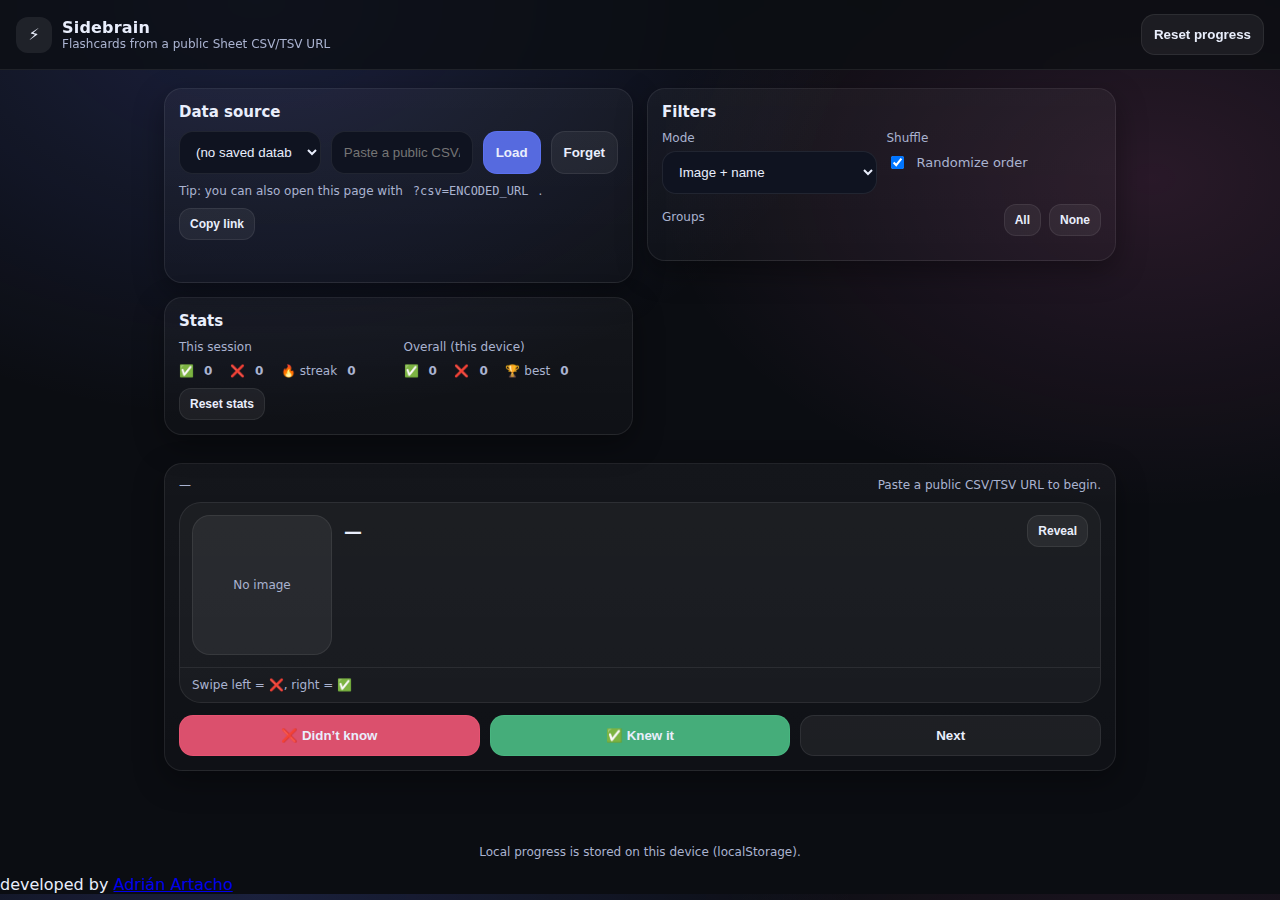
<file: index.html>
<!doctype html>
<html lang="en">
<head>
  <meta charset="utf-8" />
  <meta name="viewport" content="width=device-width, initial-scale=1" />
  <title>Sidebrain</title>
  <link rel="stylesheet" href="style.css" />
  <link rel="icon" href="data:image/svg+xml,
  <link rel="icon" sizes="192x192" href="Sidebrain.png">
  <link rel="apple-touch-icon" href="Sidebrain.png">

  <link rel="manifest" href="manifest.json">

  <!-- App name -->
  <meta name="application-name" content="Sidebrain">
  <meta name="apple-mobile-web-app-title" content="Sidebrain">

  <!-- Enable standalone app mode -->
  <meta name="apple-mobile-web-app-capable" content="yes">
  <meta name="mobile-web-app-capable" content="yes">

  <!-- Status bar style (iOS) -->
  <meta name="apple-mobile-web-app-status-bar-style" content="black-translucent">

  <!-- Theme color (Android, Chrome) -->
  <meta name="theme-color" content="#0f1220">

  <meta name="viewport" content="width=device-width, initial-scale=1, maximum-scale=1">

  
</head>

<body>
  <header class="topbar">
    <div class="brand">
      <div class="logo">⚡</div>
      <div>
        <div class="title">Sidebrain</div>
        <div class="subtitle">Flashcards from a public Sheet CSV/TSV URL</div>
      </div>
    </div>
    <button id="btnReset" class="ghost">Reset progress</button>
  </header>

  <main class="container">
    <section class="panel">
      <h2>Data source</h2>

      <div class="row">
        <select id="dbSelect" class="input" style="max-width: 220px;">
          <option value="">(no saved databases)</option>
        </select>
      
        <input id="csvUrlInput" class="input" type="url"
          placeholder="Paste a public CSV/TSV URL (Google Sheets 'output=csv'…)" />
      
        <button id="btnLoad" class="primary">Load</button>
        <button id="btnForgetDb" class="ghost">Forget</button>
      </div>

      <div class="hint">
        Tip: you can also open this page with <code>?csv=ENCODED_URL</code>.
        <button id="btnCopyLink" class="ghost small">Copy link</button>
      </div>

      <div id="status" class="status"></div>
    </section>

    <section class="panel">
      <h2>Filters</h2>

      <div class="grid2">
        <div>
          <label class="label">Mode</label>
          <select id="modeSelect" class="input">
            <option value="image_name">Image + name</option>
            <option value="image_only">Image only (guess name)</option>
            <option value="forgotten">Forgotten only</option>
          </select>
        </div>

        <div>
          <label class="label">Shuffle</label>
          <div class="toggleRow">
            <input type="checkbox" id="shuffleToggle" checked />
            <label for="shuffleToggle">Randomize order</label>
          </div>
        </div>
      </div>

      <div class="groups">
        <div class="groupsHeader">
          <label class="label">Groups</label>
          <div class="groupsActions">
            <button id="btnAllGroups" class="ghost small">All</button>
            <button id="btnNoneGroups" class="ghost small">None</button>
          </div>
        </div>
        <div id="groupsList" class="groupsList"></div>
      </div>
    </section>

<!-- Stats panel (optional, but recommended) -->
<section id="statsPanel" class="panel" style="margin-bottom:14px;">
  <h2>Stats</h2>

  <div class="grid2">
    <div>
      <div class="label">This session</div>
      <div class="hint">
        ✅ <b id="statSessionKnown">0</b> &nbsp; ❌ <b id="statSessionUnknown">0</b> &nbsp; 🔥 streak <b id="statSessionStreak">0</b>
      </div>
    </div>

    <div>
      <div class="label">Overall (this device)</div>
      <div class="hint">
        ✅ <b id="statOverallKnown">0</b> &nbsp; ❌ <b id="statOverallUnknown">0</b> &nbsp; 🏆 best <b id="statOverallBestStreak">0</b>
      </div>
    </div>
  </div>

  <div style="margin-top:10px;">
    <button id="btnResetStats" class="ghost small">Reset stats</button>
  </div>
</section>


    
    <section class="panel cardPanel">
      <div class="cardTop">
        <div class="counter" id="counter">—</div>
        <div class="smallStatus" id="smallStatus">Load a sheet to begin.</div>
      </div>

      <div id="card" class="card" aria-live="polite">
        <div class="cardInner">
          <div class="imageWrap" id="cardImgWrap">
            <img id="cardImg" alt="" />
            <div id="imgFallback" class="imgFallback">No image</div>
          </div>

          <div class="content">
            <div class="nameRow">
              <div id="cardName" class="cardName">—</div>
              <button id="btnReveal" class="ghost small">Reveal</button>
            </div>
            <div id="cardInfo" class="cardInfo"></div>
            <div id="cardGroups" class="cardGroups"></div>
          </div>
        </div>

        <div class="swipeHint">Swipe left = ❌, right = ✅</div>
      </div>

      <div class="actions">
        <button id="btnNo" class="danger">❌ Didn’t know</button>
        <button id="btnYes" class="success">✅ Knew it</button>
        <button id="btnNext" class="ghost">Next</button>
      </div>
    </section>
  </main>

  <footer class="footer">
    <span>Local progress is stored on this device (localStorage).</span>
  </footer>

  <script src="app.js"></script>

  <footer id="appFooter">
    developed by
    <a href="https://www.artacho.at/" target="_blank" rel="noopener noreferrer">
      Adrián Artacho
    </a>
  </footer>

</body>
</html>
</file>
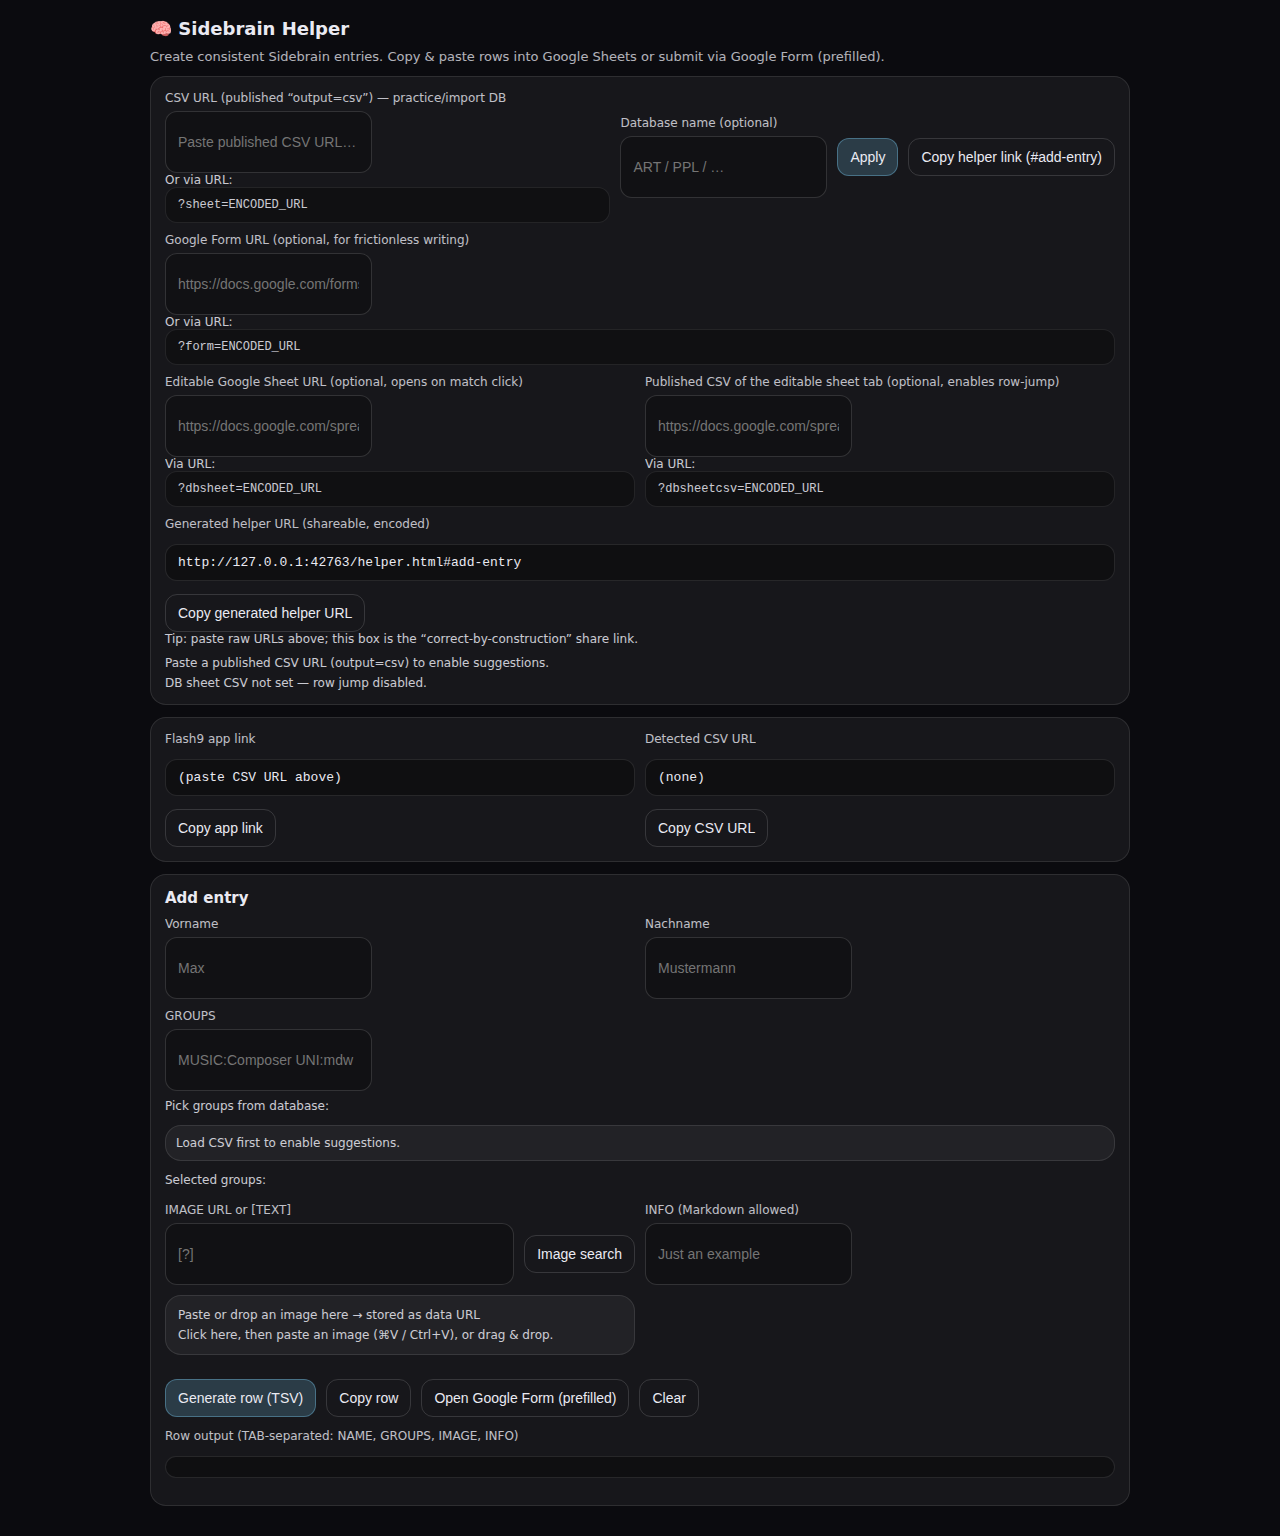
<file: helper.html>
<!doctype html>
<html lang="en">
<head>
<meta charset="utf-8" />
<meta name="viewport" content="width=device-width, initial-scale=1" />
<title>Sidebrain Helper</title>

<style>
  body {
    margin: 0;
    font-family: system-ui, -apple-system, Segoe UI, Roboto, Arial, sans-serif;
    background:#0b0b0f;
    color:#eaeaf2;
  }
  .wrap { max-width: 980px; margin: 0 auto; padding: 18px; }
  h1 { font-size: 18px; margin: 0 0 10px; }
  h2 { font-size: 15px; margin: 0 0 10px; }
  .muted { opacity:.75; font-size:13px }
  .mini { font-size:12px; opacity:.85 }

  .card {
    background: rgba(255,255,255,.05);
    border: 1px solid rgba(255,255,255,.10);
    border-radius: 16px;
    padding: 14px;
    margin: 12px 0;
  }

  .row { display:flex; gap:10px; flex-wrap:wrap; align-items:center }
  .grid2 { display:grid; grid-template-columns:1fr 1fr; gap:10px }
  @media(max-width:860px){ .grid2{ grid-template-columns:1fr } }

  label { font-size:12px; opacity:.8; display:block; margin-bottom:6px }

  input, textarea, select, button {
    border-radius:12px;
    border:1px solid rgba(255,255,255,.14);
    background: rgba(0,0,0,.25);
    color:#eaeaf2;
    padding:10px 12px;
    font-size:14px;
  }
  input, select { height:40px }
  textarea { width:100%; min-height:84px; resize:vertical }
  .grow { flex:1; min-width:260px }

  button { cursor:pointer }
  button.primary {
    background: rgba(125,211,252,.20);
    border-color: rgba(125,211,252,.35);
  }
  button.ghost { background:transparent }

  pre, code {
    background: rgba(0,0,0,.35);
    border:1px solid rgba(255,255,255,.10);
    border-radius:12px;
    padding:10px 12px;
    display:block;
    overflow:auto;
    white-space: pre-wrap;
    word-break: break-word;
  }

  .ok { color:#9ef0c2 }
  .warn { color:#ffd08a }
  .err { color:#ff9aa9 }

  /* group picker */
  .gpRow { display:flex; gap:8px; flex-wrap:wrap; margin:6px 0 }
  .gpBtn {
    padding:6px 10px;
    font-size:13px;
    border-radius:999px;
    border:1px solid rgba(255,255,255,.14);
    background: rgba(0,0,0,.25);
    color: inherit;
  }
  .gpBtn:hover { opacity:.85 }
  .gpBtn.active {
    border-color: rgba(125,211,252,.55);
    background: rgba(125,211,252,.18);
  }

  .chip {
    padding:6px 10px;
    font-size:13px;
    border-radius:999px;
    border:1px solid rgba(255,255,255,.14);
    background: rgba(255,255,255,.06);
  }
  .chip button {
    margin-left:8px;
    border:0;
    background:transparent;
    color:inherit;
    cursor:pointer;
    opacity:.7;
  }
  .chip button:hover { opacity:1 }

  /* image drop */
  #imgDrop { margin-top:10px; padding:12px; cursor:pointer; outline:none }
  #imgDrop:focus {
    border-color: rgba(125,211,252,.45);
    box-shadow: 0 0 0 2px rgba(125,211,252,.12);
  }

  /* anchor comfort */
  #add-entry { scroll-margin-top: 12px; }

  /* name matches layout */
  .matchRow {
    display:flex;
    gap:8px;
    align-items:center;
    flex-wrap:wrap;
    margin: 4px 0;
  }
  .matchSpacer { flex: 0 0 auto; opacity:.75; font-size:12px }
  .matchLink {
    text-decoration:none;
    display:inline-block;
    padding:4px 8px;
    font-size:12px;
  }
</style>
</head>

<body>
<div class="wrap">

  <h1>🧠 Sidebrain Helper</h1>
  <div class="muted">
    Create consistent Sidebrain entries. Copy & paste rows into Google Sheets or submit via Google Form (prefilled).
  </div>

  <!-- DATA SOURCE -->
  <div class="card">
    <div class="row">
      <div class="grow">
        <label>CSV URL (published “output=csv”) — practice/import DB</label>
        <input id="sheetUrl" placeholder="Paste published CSV URL…" />
        <div class="mini muted">Or via URL: <code>?sheet=ENCODED_URL</code></div>
      </div>

      <div style="min-width:200px">
        <label>Database name (optional)</label>
        <input id="dbName" placeholder="ART / PPL / …" />
      </div>

      <div style="display:flex;gap:10px;align-items:flex-end">
        <button id="btnApply" class="primary">Apply</button>
        <button id="btnCopyHelperLink" class="ghost">Copy helper link (#add-entry)</button>
      </div>
    </div>

    <div class="row" style="margin-top:10px">
      <div class="grow">
        <label>Google Form URL (optional, for frictionless writing)</label>
        <input id="formUrl" placeholder="https://docs.google.com/forms/d/e/.../viewform" />
        <div class="mini muted">Or via URL: <code>?form=ENCODED_URL</code></div>
      </div>
    </div>

    <div class="row" style="margin-top:10px">
      <div class="grow">
        <label>Editable Google Sheet URL (optional, opens on match click)</label>
        <input id="dbSheetEditUrl" placeholder="https://docs.google.com/spreadsheets/d/.../edit#gid=..." />
        <div class="mini muted">Via URL: <code>?dbsheet=ENCODED_URL</code></div>
      </div>
      <div class="grow">
        <label>Published CSV of the editable sheet tab (optional, enables row-jump)</label>
        <input id="dbSheetCsvUrl" placeholder="https://docs.google.com/spreadsheets/d/e/.../pub?...&output=csv" />
        <div class="mini muted">Via URL: <code>?dbsheetcsv=ENCODED_URL</code></div>
      </div>
    </div>

    <!-- Generated shareable helper URL -->
    <div style="margin-top:10px">
      <label>Generated helper URL (shareable, encoded)</label>
      <pre id="helperLinkOut"></pre>
      <div class="row" style="margin-top:8px">
        <button id="btnCopyHelperOut" class="ghost">Copy generated helper URL</button>
      </div>
      <div class="mini muted">Tip: paste raw URLs above; this box is the “correct-by-construction” share link.</div>
    </div>

    <div id="status" class="mini muted" style="margin-top:10px"></div>
    <div id="dbsheetStatus" class="mini muted" style="margin-top:6px"></div>
  </div>

  <!-- LINKS -->
  <div class="card">
    <div class="grid2">
      <div>
        <label>Flash9 app link</label>
        <pre id="appLink"></pre>
        <button id="btnCopyAppLink" class="ghost">Copy app link</button>
      </div>
      <div>
        <label>Detected CSV URL</label>
        <pre id="csvUrlOut"></pre>
        <button id="btnCopyCsv" class="ghost">Copy CSV URL</button>
      </div>
    </div>
  </div>

  <!-- ADD ENTRY (ANCHOR) -->
  <div class="card" id="add-entry">
    <h2>Add entry</h2>

    <div class="grid2">
      <div>
        <label>Vorname</label>
        <input id="firstName" placeholder="Max" />
      </div>
      <div>
        <label>Nachname</label>
        <input id="lastName" placeholder="Mustermann" />
      </div>
    </div>

    <div id="nameMatches" class="mini muted" style="margin-top:8px"></div>

    <div style="margin-top:10px">
      <label>GROUPS</label>
      <input id="groups" placeholder="MUSIC:Composer UNI:mdw" />
    </div>

    <div class="mini muted" style="margin-top:8px">Pick groups from database:</div>
    <div id="groupPicker" class="card" style="padding:10px"></div>

    <div class="mini muted">Selected groups:</div>
    <div id="groupChips" class="row" style="margin-top:6px"></div>

    <div class="grid2" style="margin-top:10px">
      <div>
        <label>IMAGE URL or [TEXT]</label>
        <div class="row">
          <input id="image" class="grow" placeholder="[?]" />
          <button id="btnImgSearch" class="ghost">Image search</button>
        </div>

        <!-- tiny preview -->
        <div id="imgPreviewWrap" class="mini muted" style="margin-top:8px; display:none;">
          <div style="display:flex; gap:10px; align-items:center;">
            <img id="imgPreview" alt="preview"
                 style="width:48px;height:48px;object-fit:cover;border-radius:10px;border:1px solid rgba(255,255,255,.14);display:none;">
            <div id="imgPreviewStatus" class="mini muted"></div>
          </div>
        </div>

        <div id="imgDrop" class="card" tabindex="0">
          <div class="mini muted">Paste or drop an image here → stored as data URL</div>
          <div id="imgDropStatus" class="mini muted" style="margin-top:6px"></div>
        </div>
      </div>

      <div>
        <label>INFO (Markdown allowed)</label>
        <input id="info" placeholder="Just an example" />
      </div>
    </div>

    <div class="row" style="margin-top:12px">
      <button id="btnMakeRow" class="primary">Generate row (TSV)</button>
      <button id="btnCopyRow" class="ghost">Copy row</button>
      <button id="btnOpenForm" class="ghost">Open Google Form (prefilled)</button>
      <button id="btnClear" class="ghost">Clear</button>
    </div>

    <div style="margin-top:12px">
      <label>Row output (TAB-separated: NAME, GROUPS, IMAGE, INFO)</label>
      <pre id="rowOut"></pre>
    </div>

    <div id="formStatus" class="mini muted" style="margin-top:8px"></div>
  </div>

</div>

<script>
  const el = id => document.getElementById(id);
  const qp = n => new URL(location.href).searchParams.get(n);

  // ---- Google Form entry IDs ----
  const FORM_ENTRIES = {
    firstName: "entry.480899959",
    lastName:  "entry.182545869",
    groups:    "entry.368916147",
    info:      "entry.2065530473",
    image:     "entry.224579089"
  };

  let loadedRows = [];
  let groupTree = null;
  let pickerPath = [];
  let selectedTokens = new Set();

  // Editable DB sheet support
  let dbSheetEditUrl = "";
  let dbSheetCsvUrl = "";
  let dbSheetIndex = new Map(); // key -> {row}
  let dbSheetGid = "";

  function setStatus(msg, cls="muted") {
    const s = el("status");
    s.className = "mini " + cls;
    s.textContent = msg || "";
  }
  function setDbSheetStatus(msg, cls="muted") {
    const s = el("dbsheetStatus");
    s.className = "mini " + cls;
    s.textContent = msg || "";
  }
  function setImgDropStatus(msg, cls="muted") {
    const s = el("imgDropStatus");
    s.className = "mini " + cls;
    s.textContent = msg || "";
  }
  function setFormStatus(msg, cls="muted") {
    const s = el("formStatus");
    s.className = "mini " + cls;
    s.textContent = msg || "";
  }
  function copyText(txt) { return navigator.clipboard.writeText(txt); }

  // ---------- utilities ----------
  function norm(s) {
    return String(s || "")
      .toLowerCase()
      .replace(/[,\.;:()\[\]{}"]/g, " ")
      .replace(/\s+/g, " ")
      .trim();
  }
  function escapeHtml(s) {
    return String(s || "")
      .replace(/&/g, "&amp;")
      .replace(/</g, "&lt;")
      .replace(/>/g, "&gt;");
  }

  // ---------- helper URL generator ----------
  function makeHelperLink(params) {
    const u = new URL(location.href.replace(/#.*$/, ""));
    for (const [k, v] of Object.entries(params)) {
      if (v) u.searchParams.set(k, v);
      else u.searchParams.delete(k);
    }
    return u.toString() + "#add-entry";
  }

  function updateHelperLinkOut() {
    const link = makeHelperLink({
      sheet: el("sheetUrl").value.trim(),
      database: el("dbName").value.trim(),
      form: el("formUrl").value.trim(),
      dbsheet: el("dbSheetEditUrl").value.trim(),
      dbsheetcsv: el("dbSheetCsvUrl").value.trim(),
    });
    el("helperLinkOut").textContent = link;
    return link;
  }

  // ---------- image preview ----------
  function isBracketText(s) {
    const t = String(s || "").trim();
    return /^\[.*\]$/.test(t);
  }
  function showImgPreviewStatus(msg, cls="muted") {
    const wrap = el("imgPreviewWrap");
    const status = el("imgPreviewStatus");
    if (!wrap || !status) return;
    wrap.style.display = "block";
    status.className = "mini " + cls;
    status.textContent = msg || "";
  }
  function clearImgPreview() {
    const wrap = el("imgPreviewWrap");
    const img = el("imgPreview");
    const status = el("imgPreviewStatus");
    if (!wrap || !img || !status) return;
    wrap.style.display = "none";
    img.style.display = "none";
    img.removeAttribute("src");
    status.textContent = "";
  }
  let imgPreviewTimer = null;
  function scheduleImgPreview() {
    if (imgPreviewTimer) clearTimeout(imgPreviewTimer);
    imgPreviewTimer = setTimeout(renderImgPreviewNow, 250);
  }
  function renderImgPreviewNow() {
    const input = el("image");
    const img = el("imgPreview");
    const wrap = el("imgPreviewWrap");
    if (!input || !img || !wrap) return;

    const v = String(input.value || "").trim();
    if (!v) { clearImgPreview(); return; }

    if (isBracketText(v)) {
      showImgPreviewStatus("Text placeholder detected (no image preview).", "muted");
      img.style.display = "none";
      img.removeAttribute("src");
      return;
    }

    showImgPreviewStatus("Checking image…", "warn");
    img.style.display = "none";

    let src = v;
    try {
      const u = new URL(v);
      u.searchParams.set("_sb_preview", Date.now().toString());
      src = u.toString();
    } catch {
      src = v;
    }

    img.onload = () => {
      img.style.display = "block";
      showImgPreviewStatus("Image OK ✓", "ok");
    };
    img.onerror = () => {
      img.style.display = "none";
      showImgPreviewStatus("Could not load image (blocked/invalid URL/CORS/protected).", "warn");
    };
    img.src = src;
  }

  // ---------- name handling ----------
  function getFullName() {
    const fn = (el("firstName").value || "").trim();
    const ln = (el("lastName").value || "").trim();
    return (fn + " " + ln).trim();
  }
  function splitFullNameToFields(full) {
    const s = String(full || "").trim();
    if (!s) return { fn: "", ln: "" };
    const parts = s.split(/\s+/);
    if (parts.length === 1) return { fn: parts[0], ln: "" };
    return { fn: parts.slice(0, -1).join(" "), ln: parts[parts.length - 1] };
  }

  // ---------- CSV parsing ----------
  function detectDelimiter(t) {
    const l = t.split(/\r?\n/).find(x => x.trim()) || "";
    if (l.includes("\t")) return "\t";
    if (l.includes(";")) return ";";
    return ",";
  }
  function parseDelimited(t, d) {
    const rows = [];
    let row = [];
    let field = "";
    let inQuotes = false;

    const pushField = () => { row.push(field); field = ""; };
    const pushRow = () => { rows.push(row); row = []; };

    for (let i = 0; i < t.length; i++) {
      const c = t[i];
      const n = t[i + 1];

      if (inQuotes) {
        if (c === '"' && n === '"') { field += '"'; i++; }
        else if (c === '"') inQuotes = false;
        else field += c;
        continue;
      }

      if (c === '"') { inQuotes = true; continue; }
      if (c === d) { pushField(); continue; }
      if (c === "\n") { pushField(); pushRow(); continue; }
      if (c === "\r") continue;

      field += c;
    }

    pushField();
    pushRow();
    return rows.filter(r => r.some(c => String(c).trim()));
  }

  // ---------- group tree ----------
  function splitGroups(s) {
    return String(s || "").trim().split(/\s+/).filter(Boolean);
  }
  function buildTree(tokens) {
    const root = { children: new Map() };
    for (const t of tokens) {
      const parts = t.split(":").map(x => x.trim()).filter(Boolean);
      let node = root;
      let acc = "";
      for (const p of parts) {
        acc = acc ? acc + ":" + p : p;
        if (!node.children.has(p)) node.children.set(p, { id: acc, label: p, children: new Map() });
        node = node.children.get(p);
      }
    }
    return root;
  }
  function syncInput() { el("groups").value = [...selectedTokens].sort().join(" "); }
  function syncFromInput() { selectedTokens = new Set(splitGroups(el("groups").value)); }

  function renderPicker() {
    const h = el("groupPicker");
    const c = el("groupChips");
    h.innerHTML = "";
    c.innerHTML = "";

    if (!groupTree) {
      h.innerHTML = '<div class="mini muted">Load CSV first to enable suggestions.</div>';
      return;
    }

    let node = groupTree;
    for (const part of pickerPath) if (node.children.has(part)) node = node.children.get(part);

    const crumb = document.createElement("div");
    crumb.className = "mini muted";
    crumb.textContent = "Browse: " + (pickerPath.join(" : ") || "(root)");
    h.appendChild(crumb);

    const row = document.createElement("div");
    row.className = "gpRow";

    if (pickerPath.length) {
      const back = document.createElement("button");
      back.className = "gpBtn";
      back.textContent = "← back";
      back.onclick = () => { pickerPath.pop(); renderPicker(); };
      row.appendChild(back);
    }

    [...node.children.values()]
      .sort((a, b) => a.label.localeCompare(b.label))
      .forEach(ch => {
        const b = document.createElement("button");
        b.className = "gpBtn";
        b.textContent = ch.label;
        b.onclick = () => { pickerPath.push(ch.label); renderPicker(); };
        row.appendChild(b);
      });

    h.appendChild(row);

    if (node.id) {
      const add = document.createElement("button");
      add.className = "gpBtn active";
      add.textContent = `＋ add "${node.id}"`;
      add.onclick = () => { selectedTokens.add(node.id); syncInput(); renderPicker(); };
      h.appendChild(add);
    }

    [...selectedTokens].sort().forEach(t => {
      const chip = document.createElement("span");
      chip.className = "chip";
      chip.textContent = t;

      const x = document.createElement("button");
      x.textContent = "×";
      x.title = "remove";
      x.onclick = () => { selectedTokens.delete(t); syncInput(); renderPicker(); };

      chip.appendChild(x);
      c.appendChild(chip);
    });
  }

  // ---------- DB sheet row jump ----------
  function extractGidFromUrl(u) {
    try {
      const url = new URL(u);
      const hash = url.hash || "";
      const m1 = hash.match(/gid=(\d+)/);
      if (m1) return m1[1];
      const g = url.searchParams.get("gid");
      if (g) return g;
      return "";
    } catch {
      return "";
    }
  }

  function makeDbJumpUrl(editUrl, gid, row1Based) {
    if (!editUrl) return "";
    try {
      const u = new URL(editUrl);
      const g = gid || extractGidFromUrl(editUrl) || extractGidFromUrl(dbSheetCsvUrl) || "";
      const range = `range=A${row1Based}`;
      u.hash = g ? `gid=${g}&${range}` : range;
      return u.toString();
    } catch {
      return "";
    }
  }

  // Robust name keys ("first last", "last first", handles "Last, First")
  function nameKeysFromFullName(full) {
    const raw = String(full || "").trim();
    if (!raw) return [];
    let cleaned = raw.replace(/\s+/g, " ").trim();

    if (cleaned.includes(",")) {
      const parts = cleaned.split(",").map(x => x.trim()).filter(Boolean);
      if (parts.length >= 2) cleaned = parts.slice(1).join(" ") + " " + parts[0];
      cleaned = cleaned.replace(/\s+/g, " ").trim();
    }

    const parts = cleaned.split(/\s+/).filter(Boolean);
    if (!parts.length) return [];

    const first = parts.slice(0, -1).join(" ");
    const last = parts[parts.length - 1];

    const keys = new Set();
    keys.add(norm(cleaned));
    if (first && last) {
      keys.add(norm(first + " " + last));
      keys.add(norm(last + " " + first));
    }
    return [...keys].filter(Boolean);
  }

  function detectHeaderOffset(rows) {
    if (!rows.length) return 0;
    const a = norm(rows[0][0] || "");
    // Your dbsheetcsv has "Vorname" header
    const headerish = new Set(["name", "fullname", "full name", "vorname", "nachname", "first name", "firstname", "last name", "lastname"]);
    return headerish.has(a) ? 1 : 0;
  }

  // ✅ IMPORTANT FIX:
  // dbsheetcsv may be a Google Form responses sheet with columns:
  // Vorname, Nachname, Groups, Info, ... , Bild-URL, Timestamp
  // so we must build "First Last" from col0+col1 (or timestamp-shifted variant).
  function looksLikeTimestamp(s) {
    const t = String(s || "").trim();
    return /^(\d{1,2}\/\d{1,2}\/\d{2,4}|\d{4}-\d{1,2}-\d{1,2})\s+\d{1,2}:\d{2}/.test(t);
  }
  function looksLikeUrl(s) {
    const t = String(s || "").trim().toLowerCase();
    return t.startsWith("http://") || t.startsWith("https://") || t.startsWith("data:");
  }
  function buildFullNameFromRow_DB(row) {
    const cells = (row || []).map(x => String(x ?? "").trim());
    if (!cells.length) return "";

    // Case A: timestamp first (common form responses layout)
    if (looksLikeTimestamp(cells[0])) {
      const fn = cells[1] || "";
      const ln = cells[2] || "";
      if (fn && ln && !looksLikeUrl(fn) && !looksLikeUrl(ln)) return `${fn} ${ln}`.trim();
      return "";
    }

    // Case B: Vorname, Nachname (your file)
    const fn = cells[0] || "";
    const ln = cells[1] || "";
    if (fn && ln && !looksLikeUrl(fn) && !looksLikeUrl(ln)) return `${fn} ${ln}`.trim();

    // Fallback: maybe full name already in col0
    if (cells[0] && cells[0].includes(" ") && !looksLikeUrl(cells[0])) return cells[0];

    return "";
  }

  async function loadDbSheetIndexIfPossible() {
    dbSheetIndex = new Map();
    dbSheetGid = extractGidFromUrl(dbSheetCsvUrl) || extractGidFromUrl(dbSheetEditUrl) || "";

    if (!dbSheetCsvUrl) {
      setDbSheetStatus("DB sheet CSV not set — row jump disabled.", "muted");
      return;
    }

    try {
      setDbSheetStatus("Loading DB sheet CSV (for row jumps)…", "warn");
      const res = await fetch(dbSheetCsvUrl, { cache: "no-store" });
      if (!res.ok) throw new Error(`HTTP ${res.status}`);
      const txt = await res.text();

      const rows = parseDelimited(txt, detectDelimiter(txt));
      const start = detectHeaderOffset(rows);

      for (let idx = start; idx < rows.length; idx++) {
        const r = rows[idx];

        const full = buildFullNameFromRow_DB(r);
        if (!full) continue;

        const row1Based = idx + 1; // sheet rows are 1-based
        for (const k of nameKeysFromFullName(full)) {
          if (!dbSheetIndex.has(k)) dbSheetIndex.set(k, { row: row1Based });
        }
      }

      setDbSheetStatus(`DB sheet index ready (${dbSheetIndex.size} keys).`, "ok");
    } catch (e) {
      console.error(e);
      dbSheetIndex = new Map();
      setDbSheetStatus("Could not load DB sheet CSV — row jump disabled.", "warn");
    }
  }

  function getDbJumpForName(fullName) {
    if (!dbSheetEditUrl) return "";
    const keys = nameKeysFromFullName(fullName);
    for (const k of keys) {
      const hit = dbSheetIndex.get(k);
      if (hit && hit.row) return makeDbJumpUrl(dbSheetEditUrl, dbSheetGid, hit.row);
    }
    return "";
  }

  // ---------- name matching ----------
  function renderNameMatches() {
    const box = el("nameMatches");
    const q = norm(getFullName());
    if (q.length < 2 || !loadedRows.length) { box.textContent = ""; return; }

    const matches = loadedRows
      .map((r, idx) => ({
        idx,
        name: String(r[0] || "").trim(),
        groups: String(r[1] || "").trim(),
        image: String(r[2] || "").trim(),
        info: String(r[3] || "").trim()
      }))
      .filter(x => norm(x.name).includes(q))
      .slice(0, 8);

    if (!matches.length) {
      box.textContent = "No existing entries match.";
      return;
    }

    const header = `<div class="mini muted" style="margin-bottom:4px">Existing entries:</div>`;
    const rowsHtml = matches.map((m, i) => {
      const jump = getDbJumpForName(m.name);

      const openDb = (dbSheetEditUrl)
        ? (jump
            ? `<a class="gpBtn matchLink" href="${jump}" target="_blank" rel="noopener noreferrer">Open DB</a>`
            : `<button class="gpBtn" data-dbcopy="${i}" style="padding:4px 8px;font-size:12px">Open DB (no row)</button>`)
        : "";

      const loadBtn = `<button class="gpBtn" data-load="${i}" style="padding:4px 8px;font-size:12px">Load</button>`;

      return `
        <div class="matchRow">
          <span class="chip" style="font-size:12px;padding:4px 8px">${escapeHtml(m.name)}</span>
          ${openDb}
          ${loadBtn}
          <span class="matchSpacer">${escapeHtml(m.groups)}</span>
        </div>
      `;
    }).join("");

    box.innerHTML = header + rowsHtml;

    box.querySelectorAll("button[data-load]").forEach(btn => {
      btn.onclick = () => {
        const i = Number(btn.getAttribute("data-load"));
        const m = matches[i];
        if (!m) return;

        const parts = splitFullNameToFields(m.name);
        el("firstName").value = parts.fn;
        el("lastName").value = parts.ln;

        el("groups").value = m.groups;
        el("image").value = m.image || "";
        el("info").value = m.info || "";

        syncFromInput();
        pickerPath = [];
        renderPicker();
        renderImgPreviewNow();

        setStatus("Loaded existing entry into the form.", "ok");
        renderNameMatches();
      };
    });

    box.querySelectorAll("button[data-dbcopy]").forEach(btn => {
      btn.onclick = async () => {
        const i = Number(btn.getAttribute("data-dbcopy"));
        const m = matches[i];
        if (!m) return;

        window.open(dbSheetEditUrl, "_blank", "noopener,noreferrer");
        try {
          await copyText(m.name);
          setStatus(`Opened DB sheet. Copied "${m.name}" to clipboard (Ctrl+F → paste).`, "ok");
        } catch {
          setStatus(`Opened DB sheet. Use Ctrl+F to find "${m.name}".`, "warn");
        }
      };
    });
  }

  // ---------- load practice/import CSV ----------
  async function tryLoadCsv(url) {
    loadedRows = [];
    groupTree = null;
    pickerPath = [];
    renderPicker();
    renderNameMatches();

    if (!url || !url.includes("output=csv")) {
      setStatus("Paste a published CSV URL (output=csv) to enable suggestions.", "muted");
      return;
    }

    try {
      setStatus("Loading CSV…", "warn");
      const res = await fetch(url, { cache: "no-store" });
      if (!res.ok) throw new Error(`HTTP ${res.status}`);
      const txt = await res.text();

      const rows = parseDelimited(txt, detectDelimiter(txt));
      loadedRows = rows;

      const tokens = [];
      rows.forEach(r => splitGroups(r[1]).forEach(g => tokens.push(g)));

      groupTree = buildTree(tokens);
      syncFromInput();
      renderPicker();
      renderNameMatches();

      setStatus("CSV loaded. Suggestions ready.", "ok");
    } catch (e) {
      console.error(e);
      loadedRows = [];
      groupTree = null;
      renderPicker();
      renderNameMatches();
      setStatus("CSV load failed (check if URL is public + output=csv).", "warn");
    }
  }

  // ---------- image search + paste/drop ----------
  el("btnImgSearch").onclick = () => {
    const q = encodeURIComponent((getFullName() || "portrait") + " portrait");
    window.open("https://www.google.com/search?tbm=isch&q=" + q, "_blank", "noopener,noreferrer");
  };

  async function fileToDataUrl(file, maxW = 512, quality = 0.85) {
    const img = new Image();
    const blobUrl = URL.createObjectURL(file);

    await new Promise((resolve, reject) => {
      img.onload = resolve;
      img.onerror = reject;
      img.src = blobUrl;
    });

    const scale = Math.min(1, maxW / img.width);
    const w = Math.round(img.width * scale);
    const h = Math.round(img.height * scale);

    const canvas = document.createElement("canvas");
    canvas.width = w;
    canvas.height = h;
    canvas.getContext("2d").drawImage(img, 0, 0, w, h);

    URL.revokeObjectURL(blobUrl);
    return canvas.toDataURL("image/jpeg", quality);
  }

  async function handleImage(file) {
    try {
      setImgDropStatus("Processing image…", "warn");
      const dataUrl = await fileToDataUrl(file, 512, 0.85);
      el("image").value = dataUrl;
      setImgDropStatus("Image inserted into IMAGE field (data URL).", "ok");
      renderImgPreviewNow();
    } catch (e) {
      console.error(e);
      setImgDropStatus("Image processing failed.", "err");
    }
  }

  (function wireImagePasteDrop() {
    const z = el("imgDrop");
    z.onclick = () => z.focus();

    z.addEventListener("paste", async (e) => {
      const items = e.clipboardData?.items || [];
      for (const it of items) {
        if (it.type && it.type.startsWith("image/")) {
          const f = it.getAsFile();
          if (f) await handleImage(f);
          e.preventDefault();
          return;
        }
      }
      setImgDropStatus("No image found in clipboard. Copy an image first.", "warn");
    });

    z.addEventListener("dragover", (e) => { e.preventDefault(); z.style.opacity = "0.85"; });
    z.addEventListener("dragleave", () => { z.style.opacity = "1"; });

    z.addEventListener("drop", async (e) => {
      e.preventDefault();
      z.style.opacity = "1";
      const f = e.dataTransfer?.files?.[0];
      if (f && f.type && f.type.startsWith("image/")) await handleImage(f);
      else setImgDropStatus("That doesn’t look like an image file.", "warn");
    });

    setImgDropStatus("Click here, then paste an image (⌘V / Ctrl+V), or drag & drop.", "muted");
  })();

  // ---------- row generation ----------
  function tsvCell(s) {
    return String(s || "").replace(/\t/g, " ").replace(/\r?\n/g, " ").trim();
  }
  function buildTsvRow() {
    const name = getFullName();
    const groups = (el("groups").value || "").trim();
    const image = (el("image").value || "").trim();
    const info = (el("info").value || "").trim();
    if (!name) return "";
    return [name, groups, image, info].map(tsvCell).join("\t");
  }
  function ensureImageDefaultPlaceholder() {
    const v = (el("image").value || "").trim();
    if (!v) el("image").value = "[?]";
  }

  el("btnMakeRow").onclick = () => {
    ensureImageDefaultPlaceholder();
    renderImgPreviewNow();
    const row = buildTsvRow();
    if (!row) { setStatus("Please enter Vorname/Nachname.", "err"); return; }
    el("rowOut").textContent = row;
    setStatus("Row generated.", "ok");
  };

  el("btnCopyRow").onclick = async () => {
    const txt = el("rowOut").textContent || "";
    if (!txt.trim()) {
      ensureImageDefaultPlaceholder();
      renderImgPreviewNow();
      const row = buildTsvRow();
      if (!row) { setStatus("Please enter Vorname/Nachname.", "err"); return; }
      el("rowOut").textContent = row;
    }
    try {
      await copyText(el("rowOut").textContent);
      setStatus("Row copied (TSV).", "ok");
    } catch {
      setStatus("Could not copy (clipboard blocked).", "warn");
    }
  };

  el("btnClear").onclick = () => {
    el("firstName").value = "";
    el("lastName").value = "";
    el("groups").value = "";
    el("image").value = "";
    el("info").value = "";
    el("rowOut").textContent = "";

    selectedTokens.clear();
    pickerPath = [];
    renderPicker();
    renderNameMatches();

    clearImgPreview();

    setFormStatus("", "muted");
    setImgDropStatus("Click here, then paste an image (⌘V / Ctrl+V), or drag & drop.", "muted");
    setStatus("Cleared.", "ok");

    el("firstName").focus();
  };

  // ---------- app link ----------
  function makeAppLink(csv, db) {
    const base = location.href.replace(/helper\.html.*/i, "index.html");
    const u = new URL(base);
    if (db) u.searchParams.set("database", db);
    if (csv) u.searchParams.set("csv", csv);
    return u.toString();
  }

  // ---------- copy buttons ----------
  el("btnCopyCsv").onclick = async () => {
    const txt = el("csvUrlOut").textContent || "";
    if (!txt.trim() || txt.startsWith("(")) return;
    try { await copyText(txt); setStatus("CSV URL copied.", "ok"); }
    catch { setStatus("Could not copy CSV URL.", "warn"); }
  };

  el("btnCopyAppLink").onclick = async () => {
    const txt = el("appLink").textContent || "";
    if (!txt.trim() || txt.startsWith("(")) return;
    try { await copyText(txt); setStatus("App link copied.", "ok"); }
    catch { setStatus("Could not copy app link.", "warn"); }
  };

  el("btnCopyHelperLink").onclick = async () => {
    const link = updateHelperLinkOut();
    try { await copyText(link); setStatus("Helper link copied (#add-entry).", "ok"); }
    catch { setStatus("Could not copy helper link.", "warn"); }
  };

  el("btnCopyHelperOut").onclick = async () => {
    const link = updateHelperLinkOut();
    try { await copyText(link); setStatus("Generated helper URL copied.", "ok"); }
    catch { setStatus("Could not copy generated URL.", "warn"); }
  };

  // ---------- Google Form prefill ----------
  function normalizeFormBaseUrl(raw) {
    const s = String(raw || "").trim();
    if (!s) return "";
    try {
      const u = new URL(s);
      u.search = "";
      return u.toString();
    } catch {
      return s;
    }
  }

  function buildPrefilledFormUrl() {
    const base = normalizeFormBaseUrl(el("formUrl").value);
    if (!base) return "";

    ensureImageDefaultPlaceholder();
    renderImgPreviewNow();

    const u = new URL(base);
    u.searchParams.set(FORM_ENTRIES.firstName, el("firstName").value || "");
    u.searchParams.set(FORM_ENTRIES.lastName,  el("lastName").value || "");
    u.searchParams.set(FORM_ENTRIES.groups,    el("groups").value || "");
    u.searchParams.set(FORM_ENTRIES.info,      el("info").value || "");
    u.searchParams.set(FORM_ENTRIES.image,     el("image").value || "");

    return u.toString();
  }

  el("btnOpenForm").onclick = () => {
    const url = buildPrefilledFormUrl();
    if (!url) {
      setFormStatus("No form URL set. Paste it above (or use ?form=...)", "warn");
      return;
    }
    window.open(url, "_blank", "noopener,noreferrer");
    setFormStatus("Opened Google Form (prefilled) in a new tab.", "ok");
  };

  // ---------- wiring ----------
  function onNameInput() { renderNameMatches(); }

  el("firstName").addEventListener("input", onNameInput);
  el("lastName").addEventListener("input", onNameInput);

  el("groups").addEventListener("input", () => {
    syncFromInput();
    renderPicker();
  });

  el("image").addEventListener("input", scheduleImgPreview);
  el("image").addEventListener("change", renderImgPreviewNow);

  // Live-update generated helper URL while editing params
  ["sheetUrl","dbName","formUrl","dbSheetEditUrl","dbSheetCsvUrl"].forEach(id => {
    el(id).addEventListener("input", updateHelperLinkOut);
  });

  // ---------- apply ----------
  el("btnApply").onclick = async () => {
    const sheet = el("sheetUrl").value.trim();
    const db = el("dbName").value.trim();

    dbSheetEditUrl = el("dbSheetEditUrl").value.trim();
    dbSheetCsvUrl = el("dbSheetCsvUrl").value.trim();

    el("csvUrlOut").textContent = sheet || "(none)";
    el("appLink").textContent = sheet ? makeAppLink(sheet, db) : "(paste CSV URL above)";

    updateHelperLinkOut();

    await loadDbSheetIndexIfPossible();
    await tryLoadCsv(sheet);

    setFormStatus("", "muted");
  };

  // ---------- init ----------
  (function init() {
    const sheet = qp("sheet");
    const db = qp("database") || "";
    const form = qp("form");
    const dbsheet = qp("dbsheet") || "";
    const dbsheetcsv = qp("dbsheetcsv") || "";

    if (sheet) el("sheetUrl").value = sheet;
    if (db) el("dbName").value = db;
    if (form) el("formUrl").value = form;
    if (dbsheet) el("dbSheetEditUrl").value = dbsheet;
    if (dbsheetcsv) el("dbSheetCsvUrl").value = dbsheetcsv;

    updateHelperLinkOut();
    el("btnApply").click();

    renderImgPreviewNow();

    if (location.hash === "#add-entry") {
      setTimeout(() => {
        const a = document.getElementById("add-entry");
        if (a) a.scrollIntoView({ behavior: "smooth", block: "start" });
        setTimeout(() => el("firstName").focus(), 150);
      }, 60);
    }
  })();
</script>
</body>
</html>
</file>
<file: style.css>
:root {
  --bg: #0b0d12;
  --panel: #121623;
  --panel2: #0f1320;
  --text: #e9eefc;
  --muted: #aab3d0;
  --border: rgba(255,255,255,.08);
  --shadow: 0 10px 30px rgba(0,0,0,.35);
  --radius: 18px;
}

* { box-sizing: border-box; }
body {
  margin: 0;
  font-family: ui-sans-serif, system-ui, -apple-system, Segoe UI, Roboto, Helvetica, Arial;
  color: var(--text);
  background: radial-gradient(1000px 700px at 20% 0%, rgba(98,120,255,.18), transparent 60%),
              radial-gradient(900px 600px at 90% 20%, rgba(255,110,203,.12), transparent 55%),
              var(--bg);
}

.topbar {
  position: sticky; top: 0;
  display: flex; align-items: center; justify-content: space-between;
  gap: 12px;
  padding: 14px 16px;
  background: rgba(11,13,18,.75);
  backdrop-filter: blur(12px);
  border-bottom: 1px solid var(--border);
  z-index: 10;
}

.brand { display: flex; align-items: center; gap: 10px; }
.logo { width: 36px; height: 36px; display: grid; place-items: center; border-radius: 12px;
        background: rgba(255,255,255,.08); }
.title { font-weight: 700; letter-spacing: .2px; }
.subtitle { font-size: 12px; color: var(--muted); }

.container {
  max-width: 980px;
  margin: 18px auto;
  padding: 0 14px 40px;
  display: grid;
  grid-template-columns: 1fr;
  gap: 14px;
}

@media (min-width: 860px) {
  .container {
    grid-template-columns: 1fr 1fr;
    align-items: start;
  }
  .cardPanel { grid-column: 1 / -1; }
}

.panel {
  background: linear-gradient(180deg, rgba(255,255,255,.04), rgba(255,255,255,.02));
  border: 1px solid var(--border);
  border-radius: var(--radius);
  padding: 14px;
  box-shadow: var(--shadow);
}

h2 { margin: 0 0 10px 0; font-size: 15px; color: var(--text); }

.row { display: flex; gap: 10px; }
.input {
  width: 100%;
  padding: 12px 12px;
  border-radius: 14px;
  border: 1px solid var(--border);
  background: var(--panel2);
  color: var(--text);
  outline: none;
}
.input:focus { border-color: rgba(98,120,255,.55); }

.label { display: block; font-size: 12px; color: var(--muted); margin-bottom: 6px; }
.hint { margin-top: 10px; font-size: 12px; color: var(--muted); display: flex; gap: 10px; flex-wrap: wrap; align-items: center;}
.status { margin-top: 10px; font-size: 12px; color: var(--muted); min-height: 18px; }

.grid2 { display: grid; grid-template-columns: 1fr 1fr; gap: 10px; }
.toggleRow { display: flex; gap: 10px; align-items: center; margin-top: 8px; color: var(--muted); font-size: 13px; }

button {
  border: 1px solid transparent;
  border-radius: 14px;
  padding: 12px 12px;
  font-weight: 650;
  cursor: pointer;
  color: var(--text);
  background: rgba(255,255,255,.08);
}
button:active { transform: translateY(1px); }

.primary { background: rgba(98,120,255,.85); border-color: rgba(98,120,255,.5); }
.ghost { background: rgba(255,255,255,.06); border-color: var(--border); }
.small { padding: 8px 10px; border-radius: 12px; font-weight: 600; font-size: 12px; }
.success { background: rgba(79, 201, 140, .85); border-color: rgba(79, 201, 140, .35); }
.danger { background: rgba(255, 92, 124, .85); border-color: rgba(255, 92, 124, .35); }

.groups { margin-top: 10px; }
.groupsHeader { display: flex; justify-content: space-between; align-items: center; gap: 10px; }
.groupsActions { display: flex; gap: 8px; }
.groupsList {
  margin-top: 10px;
  display: grid;
  grid-template-columns: repeat(2, minmax(0, 1fr));
  gap: 8px;
}
@media (min-width: 520px) {
  .groupsList { grid-template-columns: repeat(3, minmax(0, 1fr)); }
}

.groupItem {
  display: flex; align-items: center; gap: 8px;
  padding: 10px;
  border-radius: 14px;
  border: 1px solid var(--border);
  background: rgba(255,255,255,.04);
  font-size: 13px;
  color: var(--muted);
}

.cardPanel { padding: 14px; }
.cardTop { display: flex; justify-content: space-between; align-items: center; gap: 10px; margin-bottom: 10px; }
.counter { font-size: 12px; color: var(--muted); }
.smallStatus { font-size: 12px; color: var(--muted); }

.card {
  border-radius: 22px;
  border: 1px solid var(--border);
  background: rgba(255,255,255,.04);
  overflow: hidden;
  position: relative;
  touch-action: pan-y;
}

.cardInner { display: grid; grid-template-columns: 140px 1fr; gap: 12px; padding: 12px; }
@media (max-width: 420px) {
  .cardInner { grid-template-columns: 120px 1fr; }
}

.imageWrap {
  width: 140px; height: 140px;
  border-radius: 18px;
  background: rgba(255,255,255,.06);
  border: 1px solid var(--border);
  overflow: hidden;
  display: grid; place-items: center;
}
@media (max-width: 420px) { .imageWrap { width: 120px; height: 120px; } }

#cardImg { width: 100%; height: 100%; object-fit: cover; display: none; }
.imgFallback { font-size: 12px; color: var(--muted); padding: 8px; text-align: center; }

.content { display: flex; flex-direction: column; gap: 8px; }
.nameRow { display: flex; align-items: center; justify-content: space-between; gap: 10px; }
.cardName { font-size: 18px; font-weight: 750; }
.cardInfo { font-size: 13px; color: var(--muted); line-height: 1.35; }
.cardGroups { font-size: 12px; color: rgba(233,238,252,.8); opacity: .85; }

.swipeHint { padding: 10px 12px; font-size: 12px; color: var(--muted); border-top: 1px solid var(--border); }

.actions { display: grid; grid-template-columns: 1fr 1fr 1fr; gap: 10px; margin-top: 12px; }
.footer { padding: 16px; text-align: center; font-size: 12px; color: var(--muted); }

.treeRow{
  display:flex;
  align-items:center;
  gap:10px;
  padding:8px 10px;
  border-radius:14px;
  border:1px solid var(--border);
  background: rgba(255,255,255,.04);
  margin-bottom:8px;
  color: var(--muted);
  font-size: 13px;
}

.treeTwist{
  width:34px;
  padding:6px 6px;
  border-radius:12px;
}

.treeLabel{
  color: rgba(233,238,252,.86);
}

body {
  -webkit-tap-highlight-color: transparent;
  touch-action: manipulation;
}

#cardImgText{
  display:none;
  width:100%;
  height:100%;
  min-height:220px;
  padding:18px;
  box-sizing:border-box;
  border-radius:16px;
  background: rgba(0,0,0,0.35);
  backdrop-filter: blur(2px);
  color:#fff;
  text-align:center;
  font-weight:800;
  line-height:1.1;
  align-items:center;
  justify-content:center;
}
</file>
